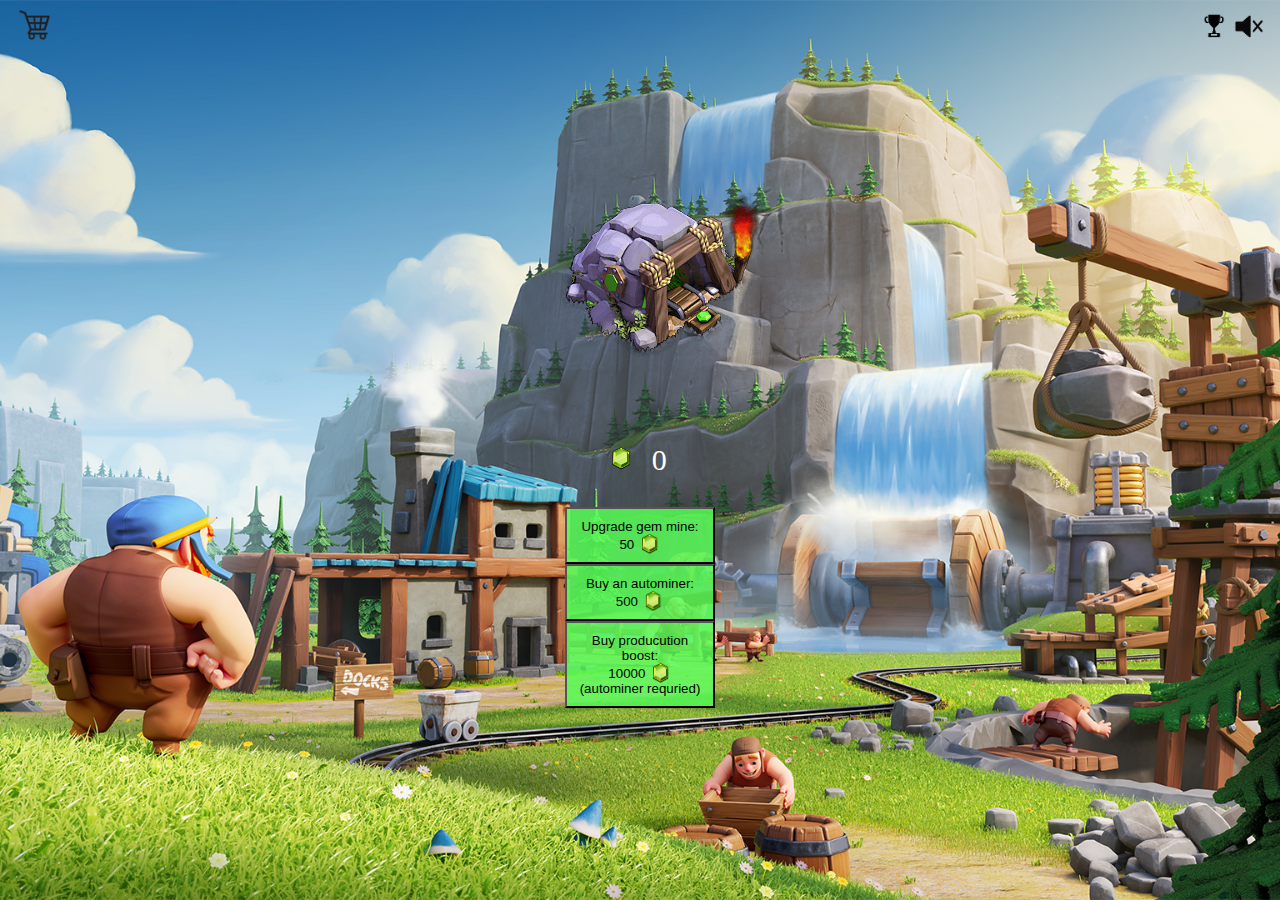
<file: index.html>
<!DOCTYPE html5>
<html lang="en">

<head>
  <meta charset="UTF-8">
  <meta name="viewport" content="width=device-width, initial-scale=1.0">
  <title>Document</title>
  <link rel="stylesheet" href="./res/css/style.css">
  <link rel="stylesheet" href="https://cdnjs.cloudflare.com/ajax/libs/font-awesome/5.15.1/css/all.min.css">
</head>

<body>

  <!--audio-->
  <audio id="upgradeSound" src="res\sounds\Voicy_Building finished - Clash of Clans.mp3"></audio>
  <audio id="backgroundMusic" autoplay loop>
    <source src="res\sounds\04. Home Music Part 1.mp3" type="audio/mp3">
  </audio>

  <button id="muteButton" onclick="toggleMute()">
    <img id="muteIcon" src="res\img\Mute_Icon.svg.png" alt="Sound On">
  </button>

  <!--achivements-->
  <button id="achievementsButton" onclick="showAchievements()">
    <img id="achievementsIcon" src="res\img\leaderboard-trophy-icon-32.png" alt="Achievements">
  </button>

  <div id="achievementsSection">
    <div id="achievementsList">
      <ul>
        <li>achivment 1</li>
        <li>achivment 2</li>
        <li>achivment 3</li>
        <li>achivment 3</li>
      </ul>
    </div>
  </div>

  <!--shop-->

 
    <img id="shopIcon" src="res\img\shopingcart.webp" alt="Shop">


  <div id="shopContainer">
    <div id="shopWindow">
      <div id="shopcard"><img id="shopItem" src="res/img/Power_Potion.png" alt="">
        <div id="buy-button-container"> <button id="buyButton">Buy: 500 <img id="gemicon" src="./res/img/gem.webp"
              alt="Gem Icon"> </button></div>
              <div id="potions"><img id="potion0" src="res/img/Power_Potion.png" alt=""> : 0</div>
      </div>
      <div id="shopcard"><img id="shopItem" src="res/img/Resource_Potion.webp" alt="">
        <div id="buy-button-container"> <button id="buyButton1">Buy: 1000 <img id="gemicon" src="./res/img/gem.webp"
              alt="Gem Icon"> </button></div>
              <div id="potions1"><img id="potion1" src="res/img/Resource_Potion.webp" alt=""> : 0</div>
      </div>
      <div id="shopcard"><img id="shopItem" src="res/img/clockpotion.png" alt="">
        <div id="buy-button-container"> <button id="buyButton2">Buy: 5000 <img id="gemicon" src="./res/img/gem.webp"
              alt="Gem Icon"> </button></div>
              <div id="potions2"><img id="potion2" src="res/img/clockpotion.png" alt=""> : 0</div>
      </div>

      <div id="shopcard"><img id="shopItem" src="res/img/Super_Potion.webp" alt="">
        <div id="buy-button-container"> <button id="buyButton3">Buy: 7500 <img id="gemicon" src="./res/img/gem.webp"
              alt="Gem Icon"> </button></div>
              <div id="potions3"><img id="potion3" src="res/img/Super_Potion.webp" alt=""> : 0</div>
      </div>
      <div id="shopcard"><img id="shopItem" src="res/img/Builder_Potion.png" alt="">
        <div id="buy-button-container"> <button id="buyButton4">Buy: 200 <img id="gemicon" src="./res/img/gem.webp"
              alt="Gem Icon"> </button></div>
              <div id="potions4"><img id="potion4" src="res/img/Builder_Potion.png" alt=""> : 0</div>
      </div>
      <div id="shopcard"><img id="shopItem" src="res/img/Hero_Potion.webp" alt="">
        <div id="buy-button-container"> <button id="buyButton5">Buy: 40000 <img id="gemicon" src="./res/img/gem.webp"
              alt="Gem Icon"> </button></div>
              <div id="potions5"><img id="potion5" src="res/img/Hero_Potion.webp" alt=""> : 0</div>     
      </div>
    </div>
  </div>


  <div id="popUpContainer"></div>

  <div class="container">
    <div id="gemMine">
      <img src="./res/img/Gem_Mine1.png" alt="Gem Mine" id="gemMineIcon">
    </div>
    <p id="gemCount"><img id="gemicon" src="./res/img/gem.webp" alt="Gem Icon"> <span id="gemCountValue">0</span></p>

    <div>
      <button id="upgrade">Upgrade gem mine: 50 <img id="gemicon" src="./res/img/gem.webp" alt="Gem Icon"> </button>


    </div>
    <div>
      <button id="autoClicker">Buy an autominer: 500 <img id="gemicon" src="./res/img/gem.webp" alt="Gem Icon"></button>
    </div>

    <div>
      <button id="productionBoost">Buy producution boost: <br> 10000 <img id="gemicon" src="./res/img/gem.webp"
          alt="Gem Icon"> <br> (autominer requried)</button>
    </div>
  </div>



  <script src="./res/js/main.js"></script>
</body>

</html>
</file>
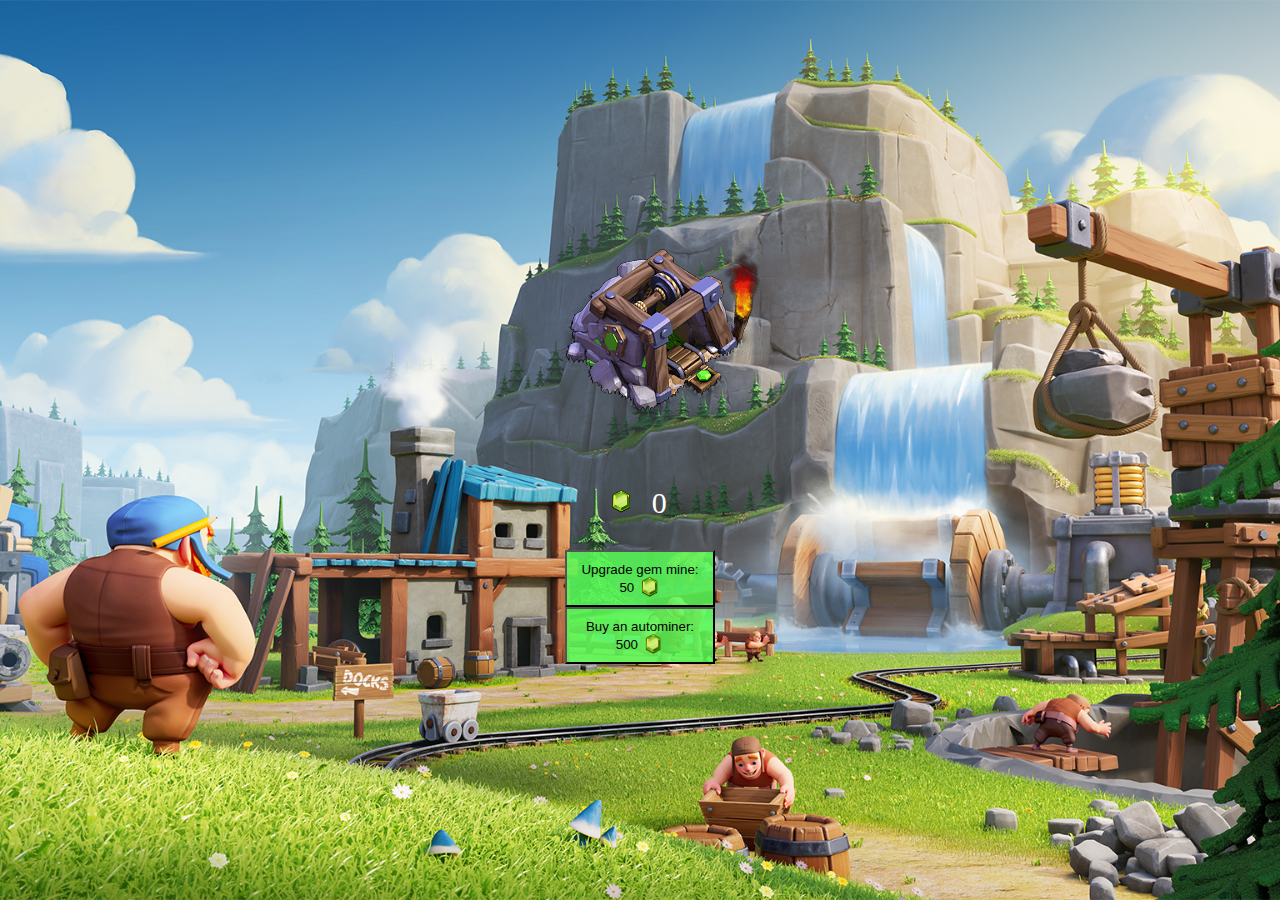
<file: res/index.html>
<!DOCTYPE html5>
<html lang="en">
<head>
  <meta charset="UTF-8">
  <meta name="viewport" content="width=device-width, initial-scale=1.0">
  <title>Document</title>
  <link rel="stylesheet" href="../res/css/style.css">
  <link rel="stylesheet" href="https://cdnjs.cloudflare.com/ajax/libs/font-awesome/5.15.1/css/all.min.css">
</head>
<body>


<div class="container">
  <div id="gemMine">
    <img src="../res/img/Gem_Mine2.png" alt="Gem Mine">
  </div>
  <p id="gemCount"><img id="gemicon" src="../res/img/gem.webp" alt="Gem Icon"> <span id="gemCountValue">0</span></p>

  <div>
    <button id="upgrade">Upgrade gem mine: 50 <img id="gemicon" src="../res/img/gem.webp" alt="Gem Icon"> </button>

   
  </div>
  <div>
    <button id="autoClicker">Buy an autominer: 500 <img id="gemicon" src="../res/img/gem.webp" alt="Gem Icon"></button>
  </div>
</div>



  <script src="../res/js/main.js"></script>
</body>
</html>
</file>
<file: res/css/style.css>
body {
  background-image: url('../img/background1.jpg');
  background-size: cover;
  background-position: center;
  margin: 0;
  display: flex;
  align-items: center;
  justify-content: center;
  height: 100vh;
}

.container {
  text-align: center;

  display: flex;
  flex-direction: column;
  align-items: center;
  justify-content: center;
  height: 100vh;
  text-align: center;

}

#gemMine {

  cursor: pointer;
}

#gemMine {
  width: 150px;
  /* Adjust the size of the gem mine */
  height: 150px;
  margin-left: -35px;
}


#gemCount {
  font-size: 30px;
  color: white;
  margin-top: 100px;
  margin-left: -5px;
}

#gemCount img {
  height: 23px;
  width: auto;


}

#gemCountValue {
  display: inline-block;
  margin-left: 10px;
  /* Add a small margin between the gem icon and count */
}

#upgrade {
  width: 150px;
  padding: 10px;
  background-color: rgba(87, 253, 87, 0.852);
}

#upgrade:hover {
  background-color: rgba(87, 253, 87, 0.372);
}

#upgrade img {
  height: 20px;
  width: auto;
  margin-bottom: -5px;
}


#autoClicker {
  width: 150px;

  padding: 10px;
  background-color: rgba(87, 253, 87, 0.852);
}

#autoClicker:hover {
  background-color: rgba(87, 253, 87, 0.372);

}

#autoClicker img {
  height: 20px;
  width: auto;
  margin-bottom: -5px;
}

/*boost*/

#productionBoost {
  width: 150px;

  padding: 10px;
  background-color: rgba(87, 253, 87, 0.852);
}

#productionBoost:hover {
  background-color: rgba(87, 253, 87, 0.372);
}

#productionBoost img {
  height: 20px;
  width: auto;
  margin-bottom: -5px;

}

#muteButton {
  position: fixed;
  top: 10px;
  right: 10px;
  background: none;
  border: none;
  cursor: pointer;
  z-index: 1000;
}

#muteIcon {
  width: 30px;
  height: auto;
}

#muteButton:hover #muteIcon {
  filter: brightness(80%);
}

/*achivments*/
#achievementsButton {
  position: fixed;
  top: 10px;
  right: 10px;
  background: none;
  border: none;
  cursor: pointer;
  z-index: 1000;
  margin-right: 35px;
}

#achievementsIcon {
  width: 30px;
  height: auto;
}

#achievementsButton:hover #achievementsIcon {
  filter: brightness(80%);
}

#achievementsSection {
  position: fixed;
  top: 10px;
  right: 50px;
  background: rgba(255, 255, 255, 0.9);
  padding: 20px;
  border-radius: 10px;
  display: none;
  z-index: 999;
}

#achievementsSection h2 {
  color: #333;
}

#achievementsSection ul {
  list-style: none;
  padding: 0;
}

#achievementsSection li {
  margin-bottom: 10px;
  color: #555;
}

#popUpContainer {
  position: fixed;
  top: 50%;
  left: 50%;
  transform: translate(-50%, -50%);
  background-color: rgba(0, 0, 0, 0.8);
  color: white;
  padding: 20px;
  border-radius: 5px;
  display: none;
  z-index: 1000;
}

/*shop*/

#shopIcon {
  height: 30px;
  width: auto;
  position: fixed;
  top: 0;
  left: 0;
  margin: 10px;
  z-index: 10000;
}


#shopContainer {
  height: 100vh;
  width: 100vw;
  background-color: #454747e6;
  position: fixed;
  margin: 20px;
  text-align: center;
  display: none;

}

#Shopwindow {
  height: 700px;
  width: 80%;
  /* Adjust as needed */
  max-width: 900px;
  background-color: #080808a4;
  position: absolute;
  left: 50%;
  transform: translateX(-50%);
  margin: 10px;
  text-align: center;
  border-radius: 10px;
  display: flex;
  flex-wrap: wrap;
  gap: 25px;
  justify-content: center;
  transition: all ease 1s;
}

#shopcard {
  flex: 0 0 30%;
  height: 290px;
  background-color: rgb(169, 145, 117);
  margin-top: 25px;
  border-radius: 5px;
}

#shopItem {
  height: 150px;
  width: auto;
  margin-top: 10px;
}


#buyButton {
  padding: 10px;
  background-color: rgba(87, 253, 87, 0.852);
  border-radius: 5px;
  border-color: white;
}

#buyButton:hover {
  background-color: rgba(87, 253, 87, 0.372);
  border-color: black;

}

#buy-button-container {
  margin-top: 40px;
}

#buyButton img {
  height: 20px;
  width: auto;
  margin-bottom: -5px;
}

#buyButton1 {
  padding: 10px;
  background-color: rgba(87, 253, 87, 0.852);
  border-radius: 5px;
  border-color: white;
}

#buyButton1:hover {
  background-color: rgba(87, 253, 87, 0.372);
  border-color: black;

}

#buyButton1 img {
  height: 20px;
  width: auto;
  margin-bottom: -5px;
}

#buyButton2 {
  padding: 10px;
  background-color: rgba(87, 253, 87, 0.852);
  border-radius: 5px;
  border-color: white;
}

#buyButton2:hover {
  background-color: rgba(87, 253, 87, 0.372);
  border-color: black;

}

#buyButton2 img {
  height: 20px;
  width: auto;
  margin-bottom: -5px;
}

#buyButton3 {
  padding: 10px;
  background-color: rgba(87, 253, 87, 0.852);
  border-radius: 5px;
  border-color: white;
}

#buyButton3:hover {
  background-color: rgba(87, 253, 87, 0.372);
  border-color: black;

}

#buyButton3 img {
  height: 20px;
  width: auto;
  margin-bottom: -5px;
}

#buyButton4 {
  padding: 10px;
  background-color: rgba(87, 253, 87, 0.852);
  border-radius: 5px;
  border-color: white;
}

#buyButton4:hover {
  background-color: rgba(87, 253, 87, 0.372);
  border-color: black;

}

#buyButton4 img {
  height: 20px;
  width: auto;
  margin-bottom: -5px;
}

#buyButton5 {
  padding: 10px;
  background-color: rgba(87, 253, 87, 0.852);
  border-radius: 5px;
  border-color: white;
}

#buyButton5:hover {
  background-color: rgba(87, 253, 87, 0.372);
  border-color: black;

}

#buyButton5 img {
  height: 20px;
  width: auto;
  margin-bottom: -5px;
}



#potions {
  margin-top: 12px;
}

#potions img {
  height: 18px;
  width: auto;
  margin-bottom: -3.5px;
}

#potions1 {
  margin-top: 12px;
}

#potions1 img {
  height: 18px;
  width: auto;
  margin-bottom: -3.5px;
}

#potions2 {
  margin-top: 12px;
}

#potions2 img {
  height: 18px;
  width: auto;
  margin-bottom: -3.5px;
}

#potions3 {
  margin-top: 12px;
}

#potions3 img {
  height: 18px;
  width: auto;
  margin-bottom: -3.5px;
}

#potions4 {
  margin-top: 12px;
}

#potions4 img {
  height: 18px;
  width: auto;
  margin-bottom: -3.5px;
}

#potions5 {
  margin-top: 12px;
}

#potions5 img {
  height: 18px;
  width: auto;
  margin-bottom: -3.5px;
}
</file>
